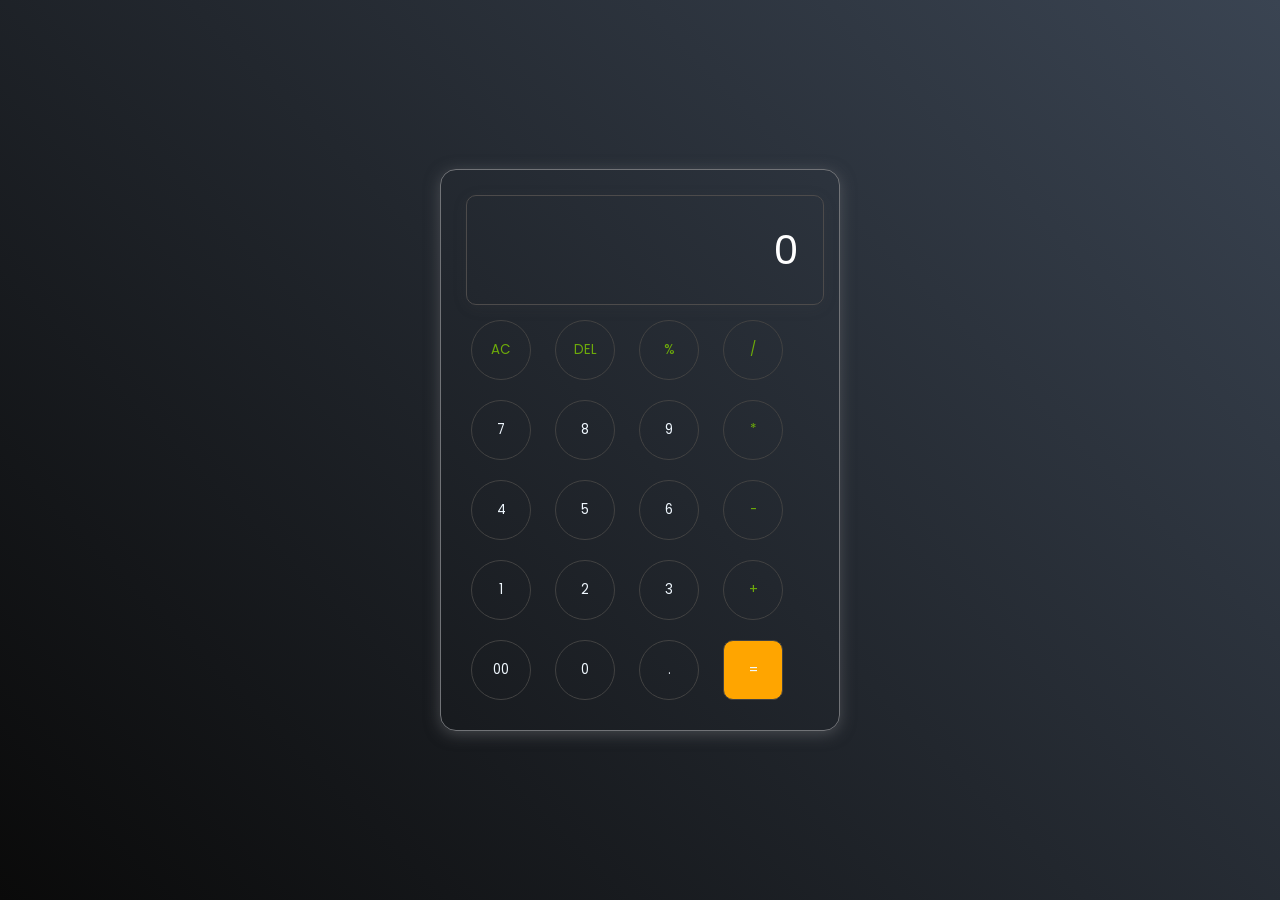
<file: Basic/index.html>
<!DOCTYPE html>
<html lang="en">
    <head> 
        <meta charset="UTF-8">
        <meta name="viewport" content="width=device-width, initial-scale=1.0">
        <title>Document</title>
        <link rel="stylesheet" href="index.css">
    </head>
    <body>
        <div class="calculator">
            <input type="text" placeholder="0" id="inputBox">
            <div>
                <button class="operator">AC</button>
                <button class="operator">DEL</button>
                <button class="operator">%</button>
                <button class="operator">/</button>
            </div>
            <div>
                <button>7</button>
                <button>8</button>
                <button>9</button>
                <button class="operator">*</button>
            </div>
            <div>
                <button>4</button>
                <button>5</button>
                <button>6</button>
                <button class="operator">-</button>
            </div>
            <div>
                <button>1</button>
                <button>2</button>
                <button>3</button>
                <button class="operator">+</button>
            </div>
            <div>
                <button>00</button>
                <button>0</button>
                <button>.</button>
                <button class="equalBtn">=</button>
            </div>
        </div>
    </body>
    <script src="index.js"></script>
</html>
</file>
<file: Basic/index.css>
@import url('https://fonts.googleapis.com/css2?family=Poppins:wght@500&display=swap');

*{
  margin: 0;
  padding: 0;
  box-sizing: border-box; 
   font-family: "Poppins", sans-serif;
   color: #fff;
}

body{
    width:100%;
    height:100vh;
    display:flex;
    justify-content:center;
    align-items:center;
    background: linear-gradient(45deg, #0a0a0a , #3a4452)

}

.calculator{
    width: 400px;
    border: 1px solid #717377;
    padding: 20px;
    border-radius:16px;
    background: transparent;
    box-shadow: 0px 3px 15px rgba(113, 115, 119, 0.5);
}
input{
    width:100%;
    border:none;
    margin: 5px;
    padding: 24px;
    background: transparent;
    box-shadow:0px 3px 15px rgba(84, 84, 84, 0.102);
    text-align: right;
    font-size: 40px;
    border: 1px solid rgb(77, 75, 75);
    border-radius: 10px;
}
input::placeholder{
    color: #fff;
}
button{
    border: 1px solid #424242;
    background: transparent;
    color: aliceblue;
    width: 60px;
    height: 60px;
    margin: 10px;
    border-radius: 50%;
}
.equalBtn{
    background-color: orange;
    border-radius: 10px;
}
.operator{
    color: #6daa0a;
}
</file>
